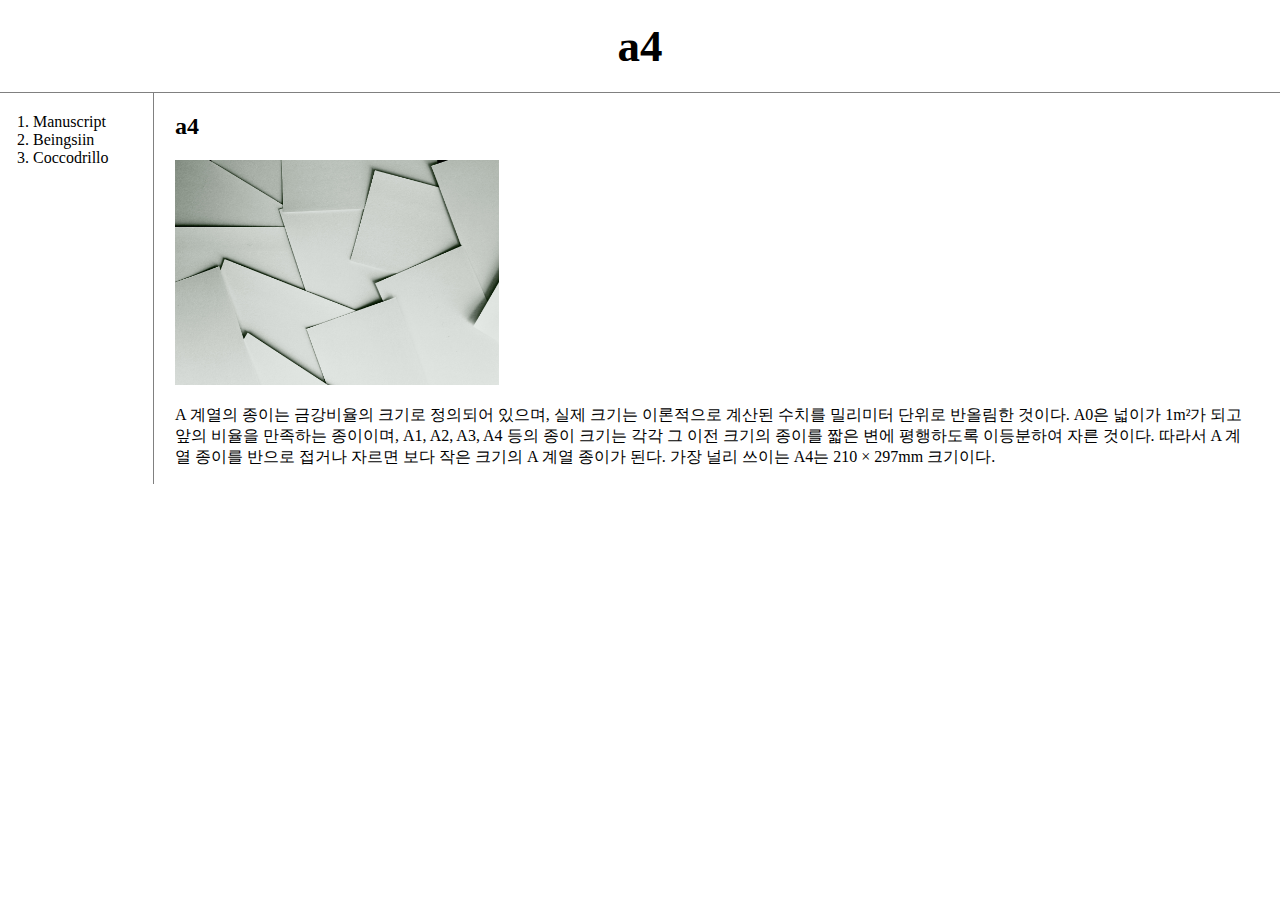
<file: index.html>
<!DOCTYPE html>
<html>
<head>
    <meta charset="UTF-8">
    <meta name="viewport" content="width=device-width, initial-scale=1.0">
    <title>a4 : 읽고 쓰는 삶!</title>
    <link rel="stylesheet" href="style.css">

</head>

<body>
<h1><a href="index.html">a4</a></h1>
    <div id="grid">
        <ol>
            <li><a href="manuscript.html">Manuscript</a></li>
            <li><a href="beingsiin.html" >Beingsiin</a></li>
            <li><a href="coccodrillo.html">Coccodrillo</a></li>
        </ol>
        <div id="article">
        <h2>a4</h2>
        <p>
        <img class="img_size" src="img/a4.jpg" title="a4 paper" alt="a4 paper">
        </p>
        <p>
            A 계열의 종이는 금강비율의 크기로 정의되어 있으며, 실제 크기는 이론적으로 계산된 수치를 밀리미터 단위로 반올림한 것이다. A0은 넓이가 1m²가 되고 앞의 비율을 만족하는 종이이며, A1, A2, A3, A4 등의 종이 크기는 각각 그 이전 크기의 종이를 짧은 변에 평행하도록 이등분하여 자른 것이다. 따라서 A 계열 종이를 반으로 접거나 자르면 보다 작은 크기의 A 계열 종이가 된다. 가장 널리 쓰이는 A4는 210 × 297mm 크기이다.    
        </p>
        </div>
    </div>
</body>
</html>
</file>
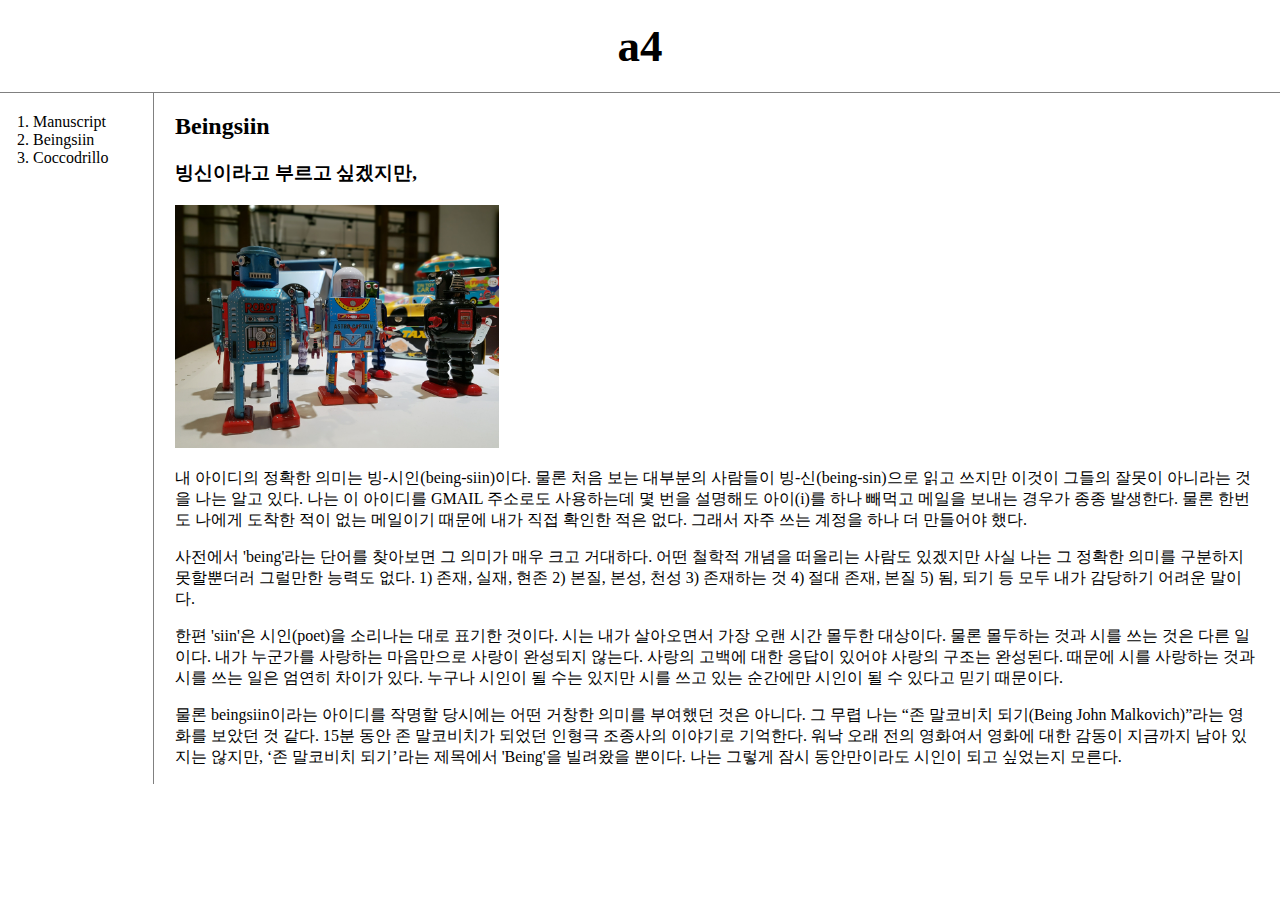
<file: beingsiin.html>
<!DOCTYPE html>
<html>
<head>
    <meta charset="UTF-8">
    <meta name="viewport" content="width=device-width, initial-scale=1.0">
    <title>Beingsiin</title>
    <link rel="stylesheet" href="style.css">
</head>
<body>
<h1><a href="index.html">a4</a></h1>
    <div id="grid">
        <ol>
            <li><a href="manuscript.html">Manuscript</a></li>
            <li><a href="beingsiin.html">Beingsiin</a></li>
            <li><a href="coccodrillo.html">Coccodrillo</a></li>
        </ol>
        <div id="article">
            <h2>Beingsiin</h2>
            <h3>빙신이라고 부르고 싶겠지만,</h3>
            <p>
                <img class="img_size" src="img/beingsiin.jpg" title="robot" alt="robot">
            </p>
            <p>
                내 아이디의 정확한 의미는 빙-시인(being-siin)이다. 물론 처음 보는 대부분의 사람들이 빙-신(being-sin)으로 읽고 쓰지만 이것이 그들의 잘못이 아니라는 것을 나는 알고 있다. 나는 이 아이디를 GMAIL 주소로도 사용하는데 몇 번을 설명해도 아이(i)를 하나 빼먹고 메일을 보내는 경우가 종종 발생한다. 물론 한번도 나에게 도착한 적이 없는 메일이기 때문에 내가 직접 확인한 적은 없다. 그래서 자주 쓰는 계정을 하나 더 만들어야 했다.
            </p>
            <p>
                사전에서 'being'라는 단어를 찾아보면 그 의미가 매우 크고 거대하다. 어떤 철학적 개념을 떠올리는 사람도 있겠지만 사실 나는 그 정확한 의미를 구분하지 못할뿐더러 그럴만한 능력도 없다. 1) 존재, 실재, 현존 2) 본질, 본성, 천성 3) 존재하는 것 4) 절대 존재, 본질 5) 됨, 되기 등 모두 내가 감당하기 어려운 말이다.
            </p>
            <p>
                한편 'siin'은 시인(poet)을 소리나는 대로 표기한 것이다. 시는 내가 살아오면서 가장 오랜 시간 몰두한 대상이다. 물론 몰두하는 것과 시를 쓰는 것은 다른 일이다. 내가 누군가를 사랑하는 마음만으로 사랑이 완성되지 않는다. 사랑의 고백에 대한 응답이 있어야 사랑의 구조는 완성된다. 때문에 시를 사랑하는 것과 시를 쓰는 일은 엄연히 차이가 있다. 누구나 시인이 될 수는 있지만 시를 쓰고 있는 순간에만 시인이 될 수 있다고 믿기 때문이다.
            </p>
            <p>    
                물론 beingsiin이라는 아이디를 작명할 당시에는 어떤 거창한 의미를 부여했던 것은 아니다. 그 무렵 나는 “존 말코비치 되기(Being John Malkovich)”라는 영화를 보았던 것 같다. 15분 동안 존 말코비치가 되었던 인형극 조종사의 이야기로 기억한다. 워낙 오래 전의 영화여서 영화에 대한 감동이 지금까지 남아 있지는 않지만, ‘존 말코비치 되기’라는 제목에서 'Being'을 빌려왔을 뿐이다. 나는 그렇게 잠시 동안만이라도 시인이 되고 싶었는지 모른다.
            </p>       
        </div>
    </div>
</body>
</html>
</file>
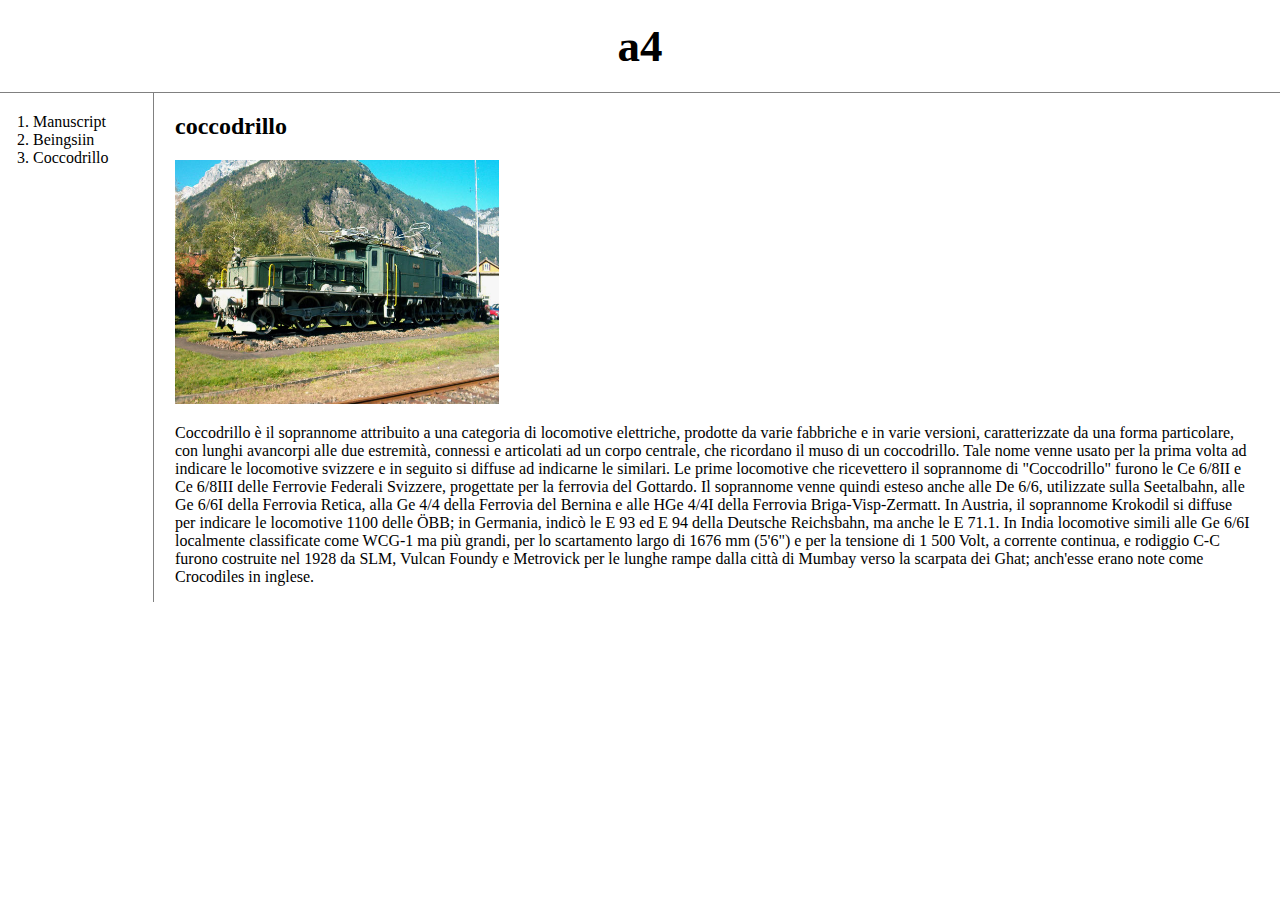
<file: coccodrillo.html>
<!DOCTYPE html>
<html>
<head>
    <meta charset="UTF-8">
    <meta name="viewport" content="width=device-width, initial-scale=1.0">
    <title>Coccodrillo</title>
    <link rel="stylesheet" href="style.css">

</head>
<body>
<h1><a href="index.html">a4</a></h1>
    <div id="grid">
        <ol>
            <li><a href="manuscript.html">Manuscript</a></li>
            <li><a href="beingsiin.html">Beingsiin</a></li>
            <li><a href="coccodrillo.html">Coccodrillo</a></li>
        </ol>
        <div id="article">
        <h2>coccodrillo</h2>
        <p>
            <img class="img_size" src="img/coccodrillo.jpeg" title="coccodrillo locomotive" alt="coccodrillo locomotive">
        </p>
        <p>
            Coccodrillo è il soprannome attribuito a una categoria di locomotive elettriche, prodotte da varie fabbriche e in varie versioni, caratterizzate da una forma particolare, con lunghi avancorpi alle due estremità, connessi e articolati ad un corpo centrale, che ricordano il muso di un coccodrillo. Tale nome venne usato per la prima volta ad indicare le locomotive svizzere e in seguito si diffuse ad indicarne le similari. Le prime locomotive che ricevettero il soprannome di "Coccodrillo" furono le Ce 6/8II e Ce 6/8III delle Ferrovie Federali Svizzere, progettate per la ferrovia del Gottardo. Il soprannome venne quindi esteso anche alle De 6/6, utilizzate sulla Seetalbahn, alle Ge 6/6I della Ferrovia Retica, alla Ge 4/4 della Ferrovia del Bernina e alle HGe 4/4I della Ferrovia Briga-Visp-Zermatt. In Austria, il soprannome Krokodil si diffuse per indicare le locomotive 1100 delle ÖBB; in Germania, indicò le E 93 ed E 94 della Deutsche Reichsbahn, ma anche le E 71.1. In India locomotive simili alle Ge 6/6I localmente classificate come WCG-1 ma più grandi, per lo scartamento largo di 1676 mm (5'6") e per la tensione di 1 500 Volt, a corrente continua, e rodiggio C-C furono costruite nel 1928 da SLM, Vulcan Foundy e Metrovick per le lunghe rampe dalla città di Mumbay verso la scarpata dei Ghat; anch'esse erano note come Crocodiles in inglese.  
        </p>
        </div>
    </div>
</body>
</html>
</file>
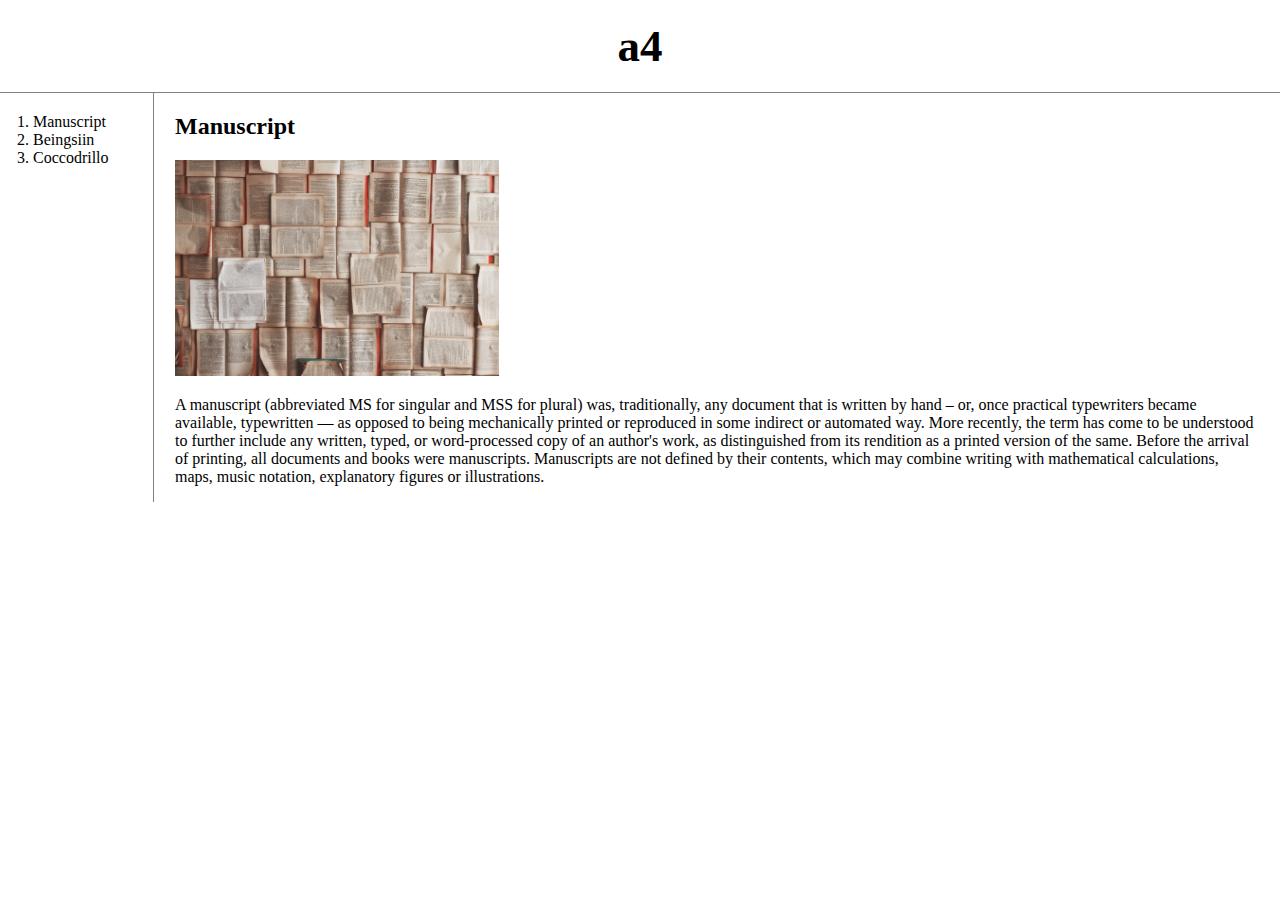
<file: manuscript.html>
<!DOCTYPE html>
<html>
<head>
    <meta charset="UTF-8">
    <meta name="viewport" content="width=device-width, initial-scale=1.0">
    <title>Manuscript</title>
    <link rel="stylesheet" href="style.css">

</head>
<body>
<h1><a href="index.html">a4</a></h1>
<div id="grid">
    <ol>
        <li><a href="manuscript.html">Manuscript</a></li>
        <li><a href="beingsiin.html">Beingsiin</a></li>
        <li><a href="coccodrillo.html">Coccodrillo</a></li>
    </ol>
    <div id="article">
        <h2>Manuscript</h2>
        <p>
            <img class="img_size" src="img/manuscript.jpg" title="Image of two facing pages of the illuminated manuscript of 'Isagoge', fols. 42b and 43a." alt="manuscript">
        </p>
        <p>
            A <a href="https://en.wikipedia.org/wiki/Manuscript" target="_blank">manuscript</a> (abbreviated MS for singular and MSS for plural) was, traditionally, any document that is written by hand – or, once practical typewriters became available, typewritten — as opposed to being mechanically printed or reproduced in some indirect or automated way. More recently, the term has come to be understood to further include any written, typed, or word-processed copy of an author's work, as distinguished from its rendition as a printed version of the same. Before the arrival of printing, all documents and books were manuscripts. Manuscripts are not defined by their contents, which may combine writing with mathematical calculations, maps, music notation, explanatory figures or illustrations.   
        </p>
    </div>
</div>
</body>
</html>
</file>
<file: style.css>
body {
    margin :0;
}
a {
    color: black;
    text-decoration: none;
}
h1 {
    text-align: center;
    font-size: 45px;
    border-bottom:1px solid gray;
    margin:0;
    padding: 20px;
}
ol {
    border-right: 1px solid gray;
    width:100px;
    margin:0;
    padding:20px;
}
#grid {
        display : grid;
        grid-template-columns: 150px 1fr;
    }

#grid ol {
    padding-left: 33px;
}
#grid #article {
    padding-left: 25px;
    padding-right: 25px;
}
@media(max-width:800px) {
        #grid {
            display: block;        
        }
        ol {
            border-right:none;
        }
        h1 {
            border-bottom:none;
        }
    }
.img_size {
    width : 30%;
}
</file>
